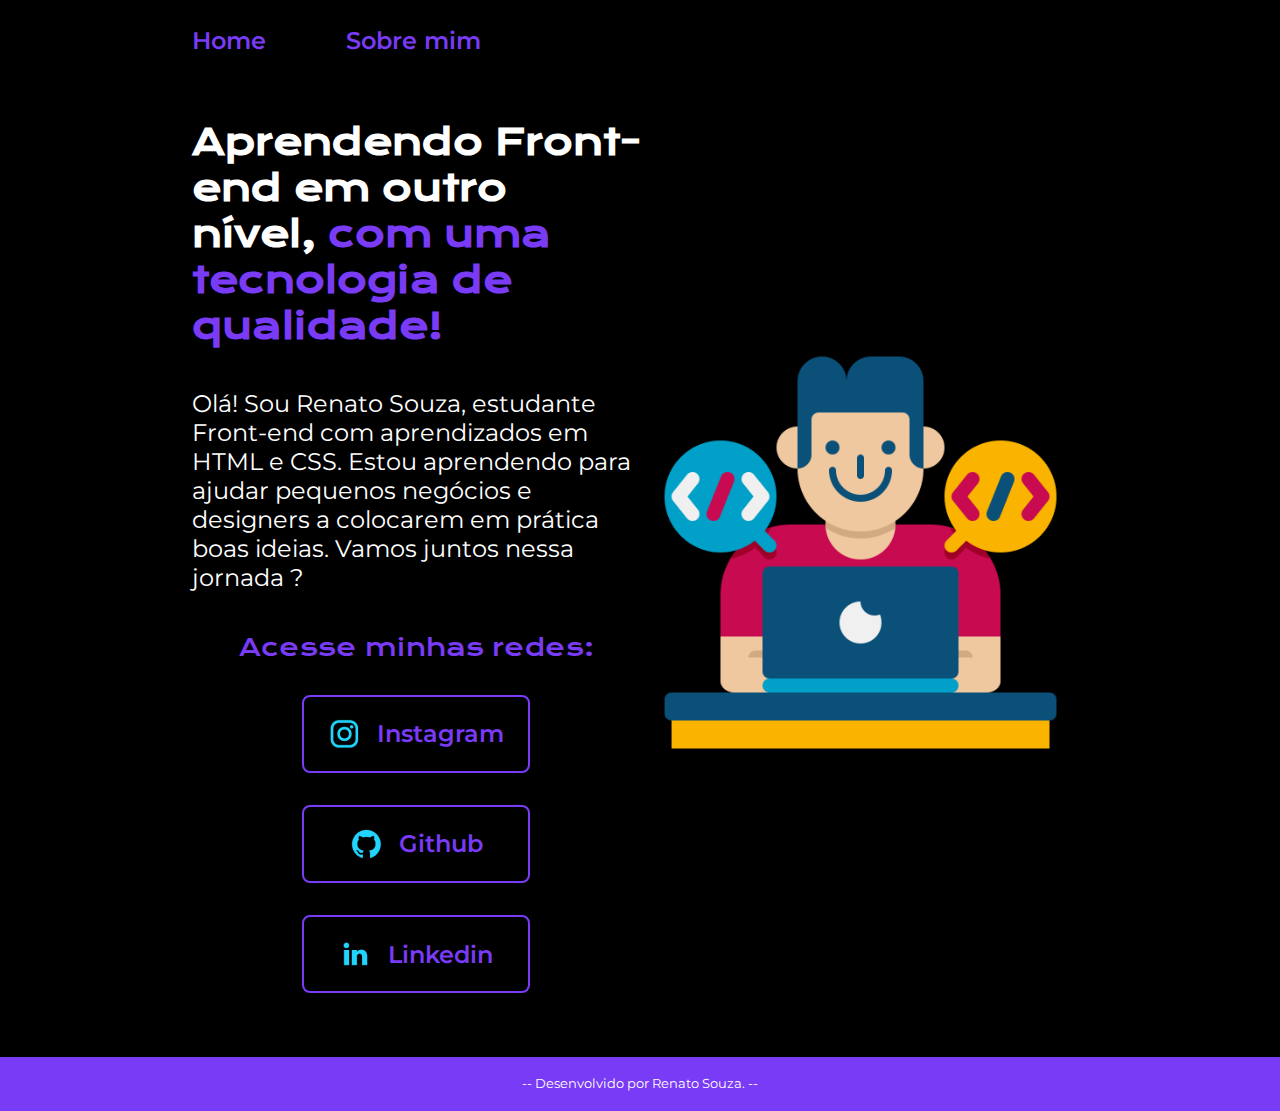
<file: index.html>
<!DOCTYPE html>
<html lang="pt-br">
<head>
    <meta charset="UTF-8">
    <meta name="viewport" content="width=device-width, initial-scale=1.0">
    <title>Portfolio</title>
    <link rel="stylesheet" href="./styles/style.css"> <!-- Criando o link com o arquivo CSS /-->
</head>
<body>
    <header class="cabecalho"> <!-- Cabeçalho /-->
        <nav class="cabecalho__menu">
            <a class="cabecalho__menu__link" href="index.html">Home</a>
            <a class="cabecalho__menu__link" href="about.html">Sobre mim</a>
        </nav>
    </header>

    <main class="apresentacao"> <!-- Corpo/Conteúdo /-->
        <section class="apresentacao__conteudo">
            <h1 class="apresentacao__conteudo__titulo">Aprendendo Front-end em outro nível, <strong class="titulo-destaque">com uma tecnologia de qualidade!</strong></h1>
            <p class="apresentacao__conteudo__texto">Olá! Sou Renato Souza, estudante Front-end com aprendizados em HTML e CSS.
            Estou aprendendo para ajudar pequenos negócios e designers a colocarem em prática boas ideias. 
            Vamos juntos nessa jornada ?</p>
            <div class="apresentacao__links">
                <h2 class="apresentacao__links__subtitulo">Acesse minhas redes:</h2>
                <a class="apresentacao__links__navegacao" href="https://www.instagram.com/renatohsouzaa/">
                    <img src="./assets/instagram.png" alt="icone instagram"> Instagram
                </a>
                <a class="apresentacao__links__navegacao" href="https://github.com/Renatohsouza">
                    <img src="./assets/github.png" alt="icone github"> Github
                </a>
                <a class="apresentacao__links__navegacao" href="https://www.linkedin.com/in/renatohsouzaa/">
                    <img src="./assets/linkedin.png" alt="icone linkedin"> Linkedin
                </a>
            </div>
        </section>
            <img class="apresentacao__imagem" src="./assets/dev_image.png" alt="Foto do desenvolvedor"> <!-- Inserindo a img e uma msg de "erro" /-->
    </main>

    <footer class="rodape">
        <p>-- Desenvolvido por Renato Souza. --</p>
    </footer><!-- Rodapé /-->
    
</body>
</html>
</file>
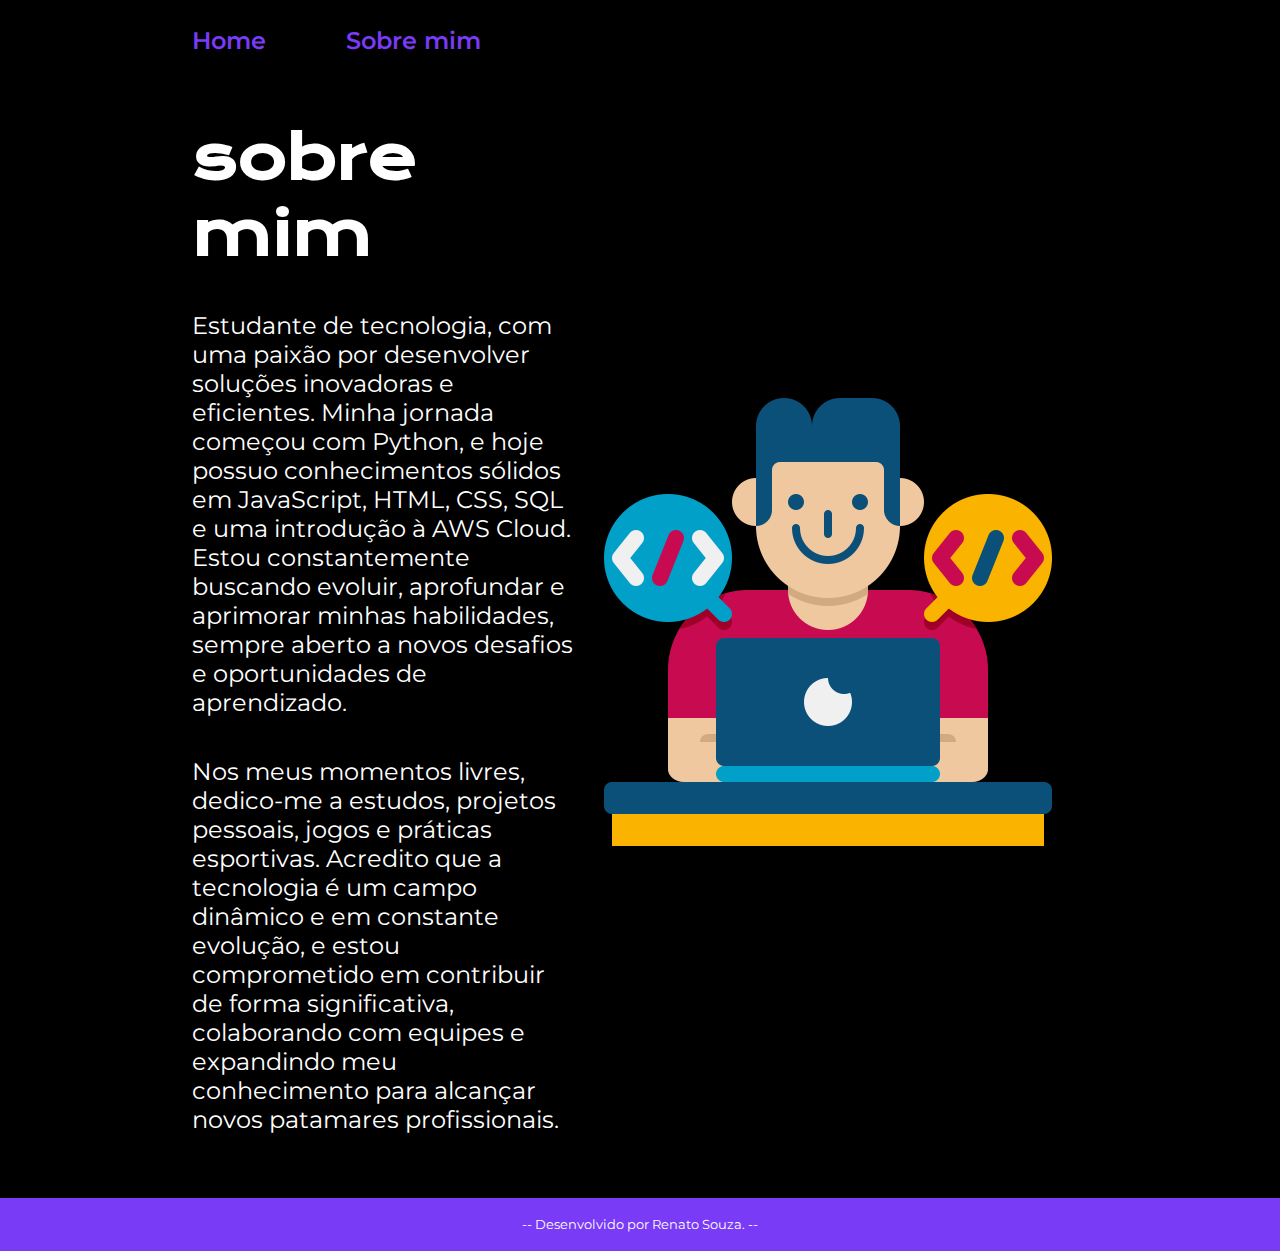
<file: about.html>
<!DOCTYPE html>
<html lang="pt-br">
<head>
    <meta charset="UTF-8">
    <meta name="viewport" content="width=device-width, initial-scale=1.0">
    <title>Sobre mim</title>
    <link rel="stylesheet" href="/styles/style.css">
</head>
<body>
    <header class="cabecalho">
        <nav class="cabecalho__menu">
            <a class="cabecalho__menu__link" href="index.html">Home</a>
            <a class="cabecalho__menu__link" href="about.html">Sobre mim</a>
        </nav>
    </header>

    <main class="apresentacao">
        <section class="apresentacao__conteudo">
            <h1>sobre mim</h1>
            <p class="apresentacao__conteudo__texto">Estudante de tecnologia, com uma paixão por desenvolver soluções inovadoras e eficientes. Minha jornada começou com Python, e hoje possuo conhecimentos sólidos em JavaScript, HTML, CSS, SQL e uma introdução à AWS Cloud. Estou constantemente buscando evoluir, aprofundar e aprimorar minhas habilidades, sempre aberto a novos desafios e oportunidades de aprendizado.</p>
            <p class="apresentacao__conteudo__texto">Nos meus momentos livres, dedico-me a estudos, projetos pessoais, jogos e práticas esportivas. Acredito que a tecnologia é um campo dinâmico e em constante evolução, e estou comprometido em contribuir de forma significativa, colaborando com equipes e expandindo meu conhecimento para alcançar novos patamares profissionais.
            </p>
        </section>
        <img src="./assets/dev_image.png" alt="Foto do desenvolvedor">
    </main>

    <footer class="rodape">
        <p>-- Desenvolvido por Renato Souza. --</p>
    </footer><!-- Rodapé /-->
    
</body>
</html>
</file>
<file: styles/style.css>
@import url('https://fonts.googleapis.com/css2?family=Krona+One&family=Montserrat:ital,wght@0,100..900;1,100..900&display=swap');

:root {
    --cor-primaria: #000000;
    --cor-sercurdaria: #ffffff;
    --cor-terciaria: #793bf5;
    --cor-quaternárias: #22D4FD;
    --cor-hover: #272727;

    --font-primaria: "Krona One", sans-serif;
    --font-secundaria: "Montserrat", sans-serif;
}

* {
    margin: 0;
    padding: 0;
}

body {
    box-sizing: border-box;
    background-color: var(--cor-primaria);
    color: var(--cor-sercurdaria);
}

.cabecalho{
    padding: 2% 0% 0% 15%;
}

.cabecalho__menu {
    display: flex;
    gap: 5rem;
}

.cabecalho__menu__link {
    color: var(--cor-terciaria);
    font-size: 1.5rem;
    font-weight: 600;
    font-family: var(--font-secundaria);
    text-decoration: none;
}

.cabecalho__menu__link:hover {
    font-weight: bold;
    color: var(--cor-quaternárias);
    cursor: pointer;
}

.apresentacao {
    padding: 5% 15%;
    display: flex;
    font-size: 1.88rem;
    align-items: center;
    justify-content: space-between;
    font-family: var(--font-primaria);
}

.apresentacao__conteudo{
    width: 50%;
    display: flex;
    flex-direction: column;
    gap: 2.5rem;
}

.apresentacao__conteudo__titulo {
    font-size: 2.25rem;
    font-family: var(--font-primaria);
}

.titulo-destaque {
    color: var(--cor-terciaria);
}

.apresentacao__conteudo__texto {
    font-size: 1.5rem;
    font-family: var(--font-secundaria);
}

.apresentacao__links{
    display: flex;                  /*Posicionar elementos na tela */
    flex-direction: column;         /*Define a direção dos elementos*/
    align-items: center;            /*alinhamento dos elementos*/
    justify-content: space-between; /*Distribui os elementos filho de forma uniforme*/
    gap: 2rem;                      /*Distância entre os elementos*/
}

.apresentacao__links__subtitulo {
    color: var(--cor-terciaria); 
    font-size: 1.5rem;
    font-family: var(--font-primaria);
    font-weight: 400;
}

.apresentacao__links__navegacao {
    border: 0.13rem solid var(--cor-terciaria);
    display: flex;
    justify-content: center;
    gap: 1rem;
    align-items: center;
    width: 50%;
    text-align: center;
    border-radius: 0.5rem;
    font-size: 1.5rem;
    font-weight: 600;
    padding: 1.32rem 0;
    text-decoration: none;
    color: var(--cor-terciaria);
    font-family: var(--font-secundaria);
}

.apresentacao__links__navegacao:hover {
    background-color: var(--cor-hover);
    font-weight: bold;
    color: var(--cor-sercurdaria);
    border-color: var(--cor-quaternárias);
    cursor: pointer;
}
.apresentacao__imagem {
    width: 50%;
}

.rodape {
    background-color: var(--cor-terciaria);
    text-align: center;
    font-size: 0.8rem;
    font-weight: 400;
    color: var(--cor-sercurdaria);
    padding: 1.2rem;
    font-family: var(--font-secundaria);
}
</file>
